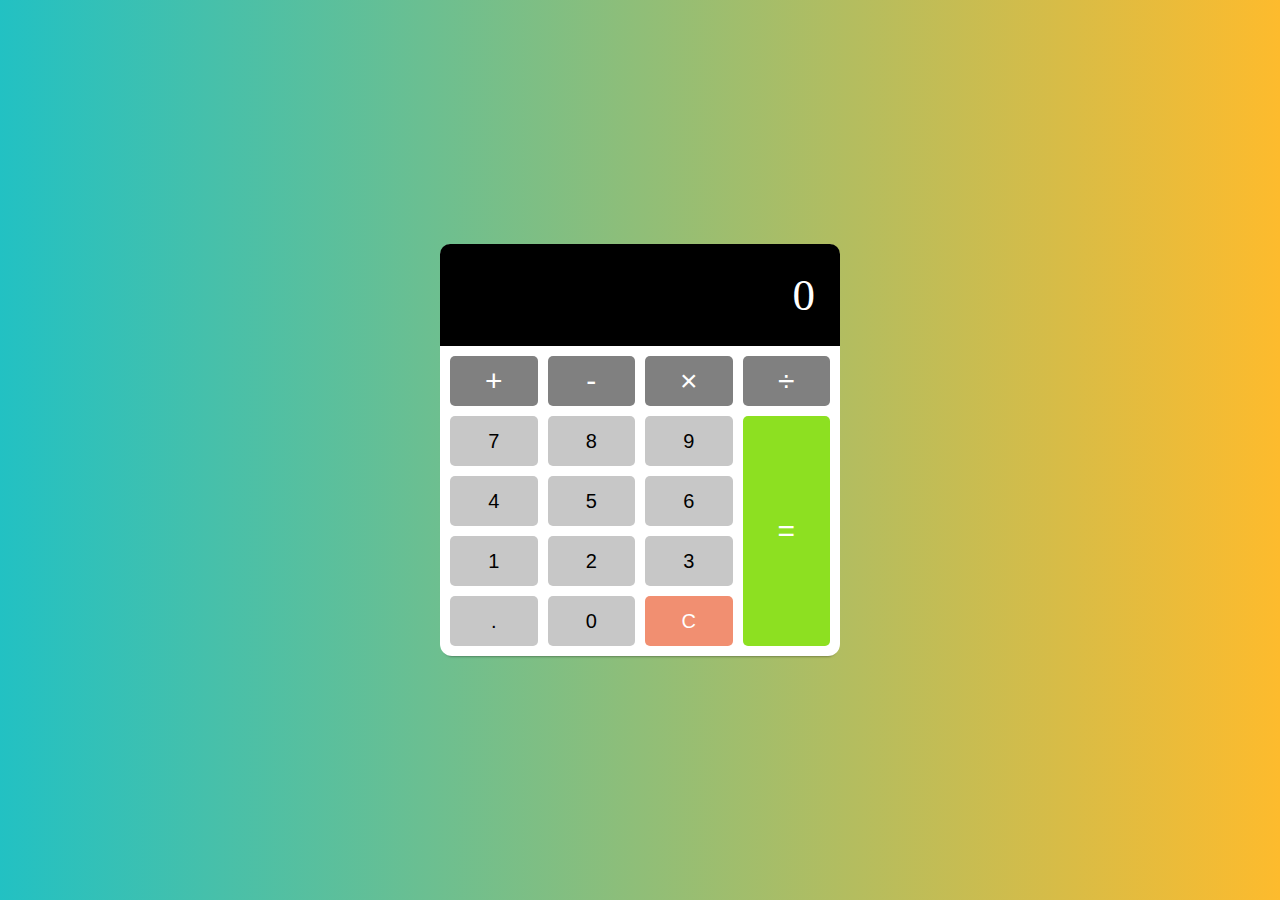
<file: calculator_app/index.html>
<!DOCTYPE html>
<html lang="en">
<head>
    <meta charset="UTF-8">
    <meta name="viewport" content="width=device-width, initial-scale=1.0">
    <title>Calculator</title>
    <link rel="icon" type="image/png" href="favicon.png">
    <link rel="stylesheet" href="style.css">
</head>
<body>
    <!-- Calculator -->
    <div class="calculator">
        <!-- Display -->
        <div class="calculator-display">
            <h1>0</h1>
        </div>
        <!-- Buttons -->
        <div class="calculator-buttons">
            <button class="operator" value="+">+</button>
            <button class="operator" value="-">-</button>
            <button class="operator" value="*">×</button>
            <button class="operator" value="/">÷</button>
            <button value="7">7</button>
            <button value="8">8</button>
            <button value="9">9</button>
            <button value="4">4</button>
            <button value="5">5</button>
            <button value="6">6</button>
            <button value="1">1</button>
            <button value="2">2</button>
            <button value="3">3</button>
            <button class="decimal" value=".">.</button>
            <button value="0">0</button>
            <button class="clear" id="clear-btn">C</button>
            <button class="equal-sign operator" value="=">=</button>
        </div>
    </div>
    <!-- Script -->
    <script src="script.js"></script>
</body>
</html>
</file>
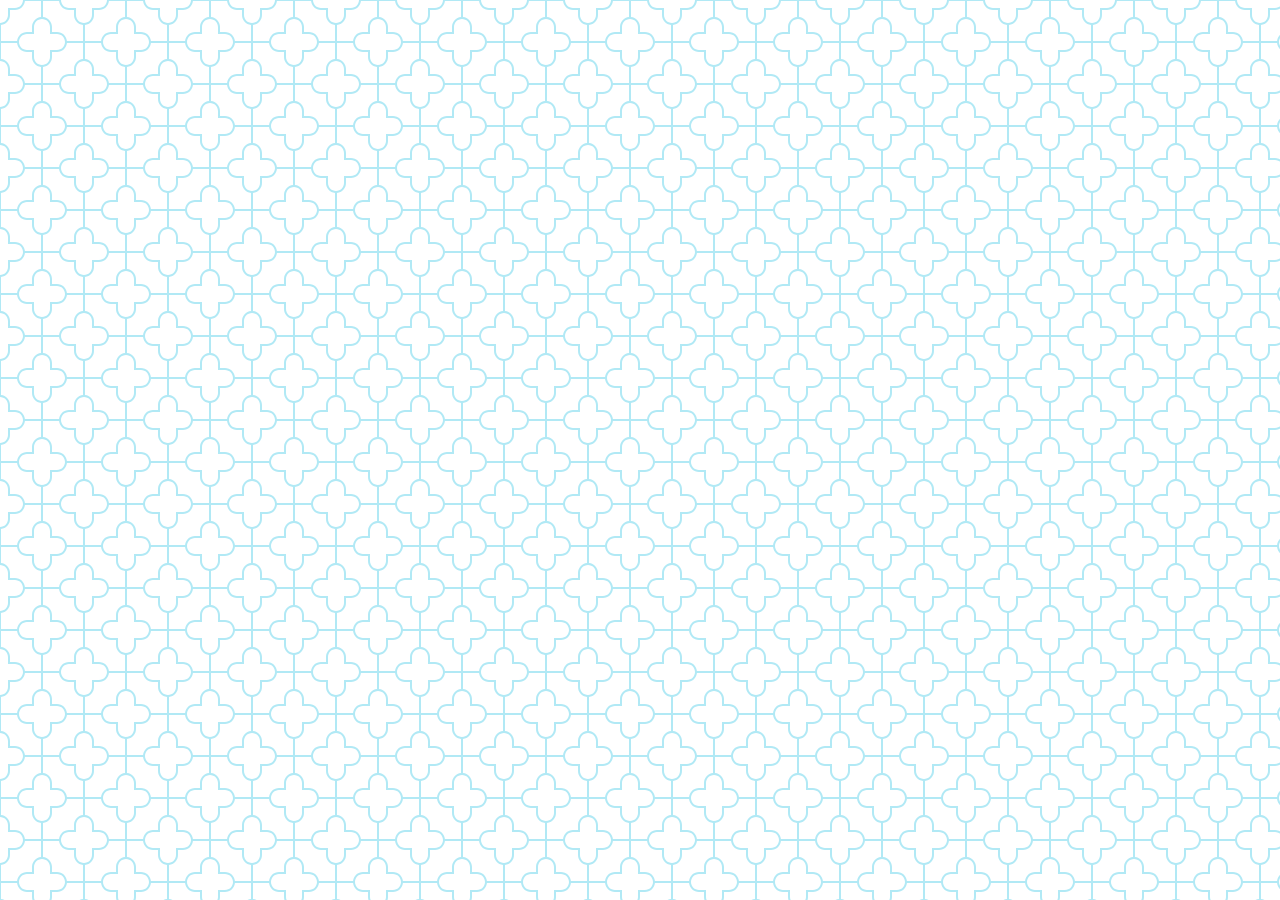
<file: light_dark_mode/index.html>
<!DOCTYPE html>
<html lang="en">
<head>
    <meta charset="UTF-8">
    <meta name="viewport" content="width=device-width, initial-scale=1.0">
    <title>Light Dark Mode</title>
    <link rel="icon" type="image/png" href="favicon.png">
    <link rel="stylesheet" href="https://cdnjs.cloudflare.com/ajax/libs/font-awesome/5.10.2/css/all.min.css"/>
    <link rel="stylesheet" href="style.css">
</head>
<body>
    <!-- Script -->
    <script src="script.js"></script>
</body>
</html>
</file>
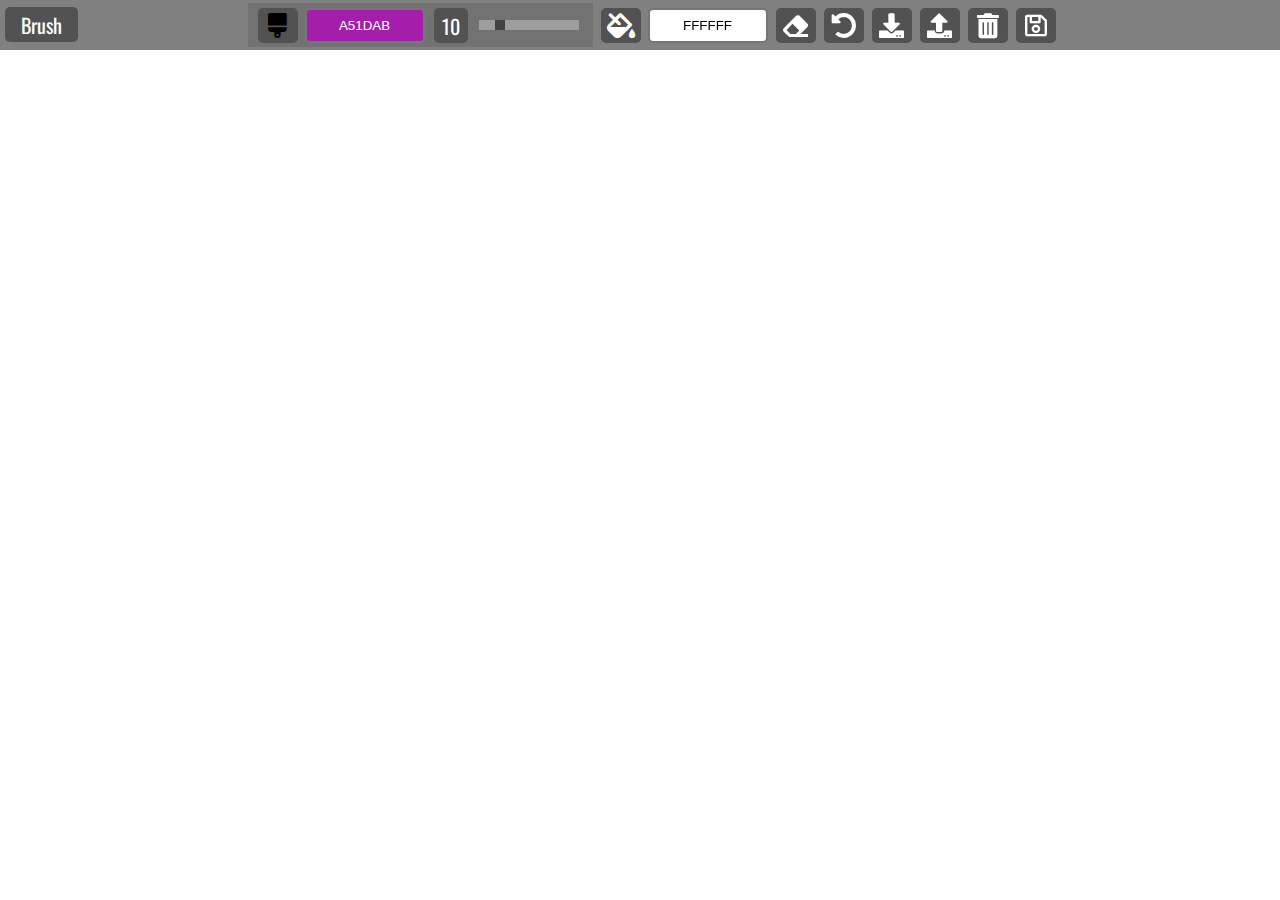
<file: paint-clone/index.html>
<!DOCTYPE html>
<html lang="en">
<head>
    <meta charset="UTF-8">
    <meta name="viewport" content="width=device-width, initial-scale=1.0">
    <title>Paint Clone</title>
    <link rel="icon" type="image/png" href="favicon.png">
    <link rel="stylesheet" href="https://cdnjs.cloudflare.com/ajax/libs/font-awesome/5.10.2/css/all.min.css"/>
    <link rel="stylesheet" href="style.css">
</head>
<body>
    <!-- Tool Bar -->
    <div class="top-bar">
        <!-- Active Tool -->
        <div class="active-tool">
            <span id="active-tool" title="Active Tool">Brush</span>
        </div>
        <!-- Brush -->
        <div class="brush tool">
            <i class="fas fa-brush" id="brush" title="Brush"></i>
            <input class="jscolor" value="a51dab" id="brush-color">
            <span class="size" id="brush-size" title="Brush Size">10</span>
            <input type="range" min="1" max="50" value="10" class="slider" id="brush-slider">
        </div>
        <!-- Bucket -->
        <div class="bucket tool">
            <i class="fas fa-fill-drip" title="Background Color"></i>
            <input type="text" class="jscolor" value="ffffff" id="bucket-color">
        </div>
        <!-- Eraser -->
        <div class="tool">
            <i class="fas fa-eraser" id="eraser" title="Eraser"></i>
        </div>
        <!-- Clear Canvas -->
        <div class="tool">
            <i class="fas fa-undo-alt" id="clear-canvas" title="Clear"></i>
        </div>
        <!-- Save Local Storage -->
        <div class="tool">
            <i class="fas fa-download" id="save-storage" title="Save Local Storage"></i>
        </div>
        <!-- Load Local Storage -->
        <div class="tool">
            <i class="fas fa-upload" id="load-storage" title="Load Local Storage"></i>
        </div>
        <!-- Clear Local Storage -->
        <div class="tool">
            <i class="fas fa-trash-alt" id="clear-storage" title="Clear Local Storage"></i>
        </div>
        <!-- Download Image -->
        <div class="tool">
            <a id="download">
                <i class="far fa-save" title="Save Image File"></i>
            </a>
        </div>
    </div>

    <!-- Mobile Message -->
    <div class="mobile-message">
        <h2>Please use application on larger screen</h2>
    </div>
    <!-- Script -->
    <script src="./jscolor.js"></script>
    <script src="script.js"></script>
</body>
</html>
</file>
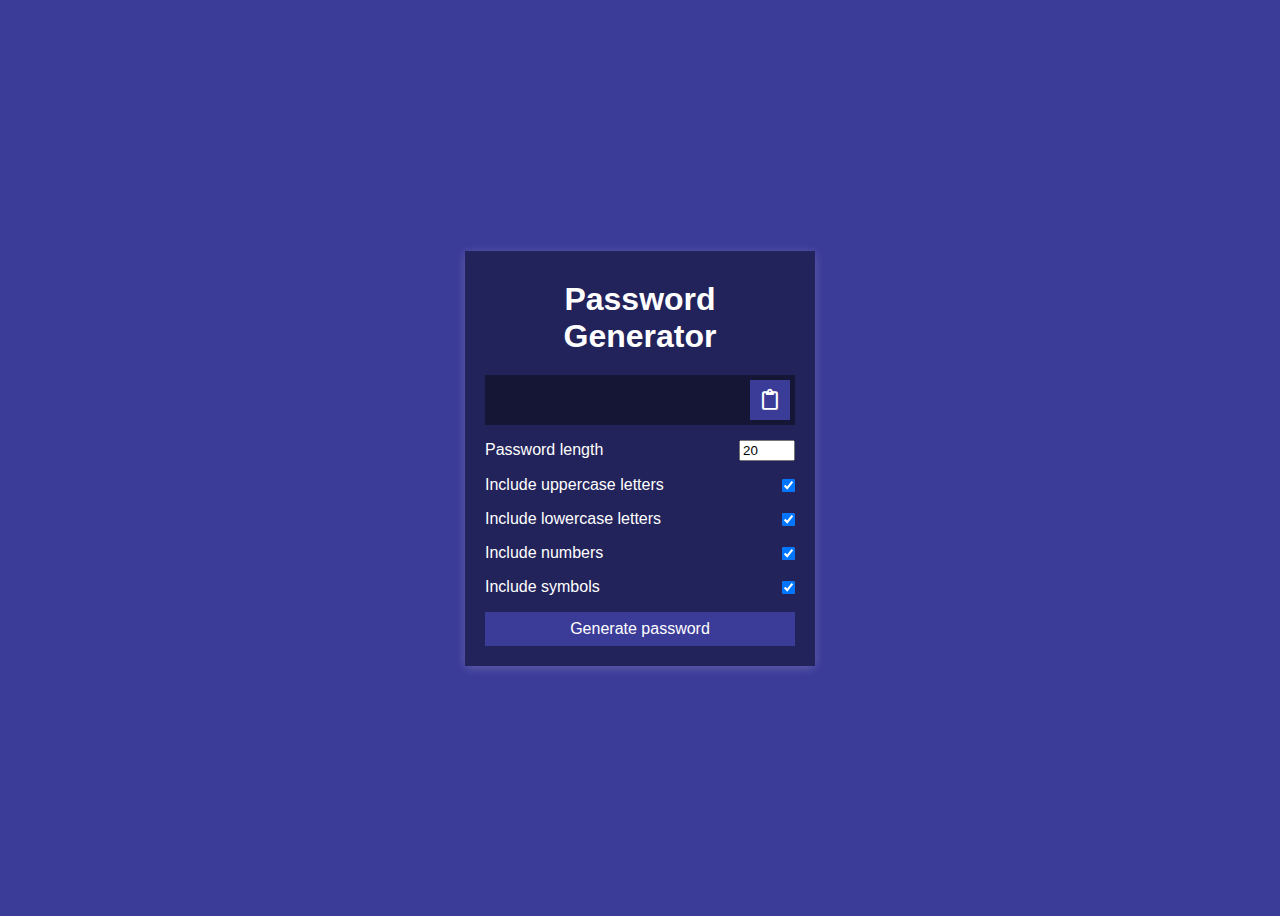
<file: password_generator/index.html>
<!DOCTYPE html>
<html lang="en">
<head>
    <meta charset="UTF-8">
    <meta name="viewport" content="width=device-width, initial-scale=1.0">
    <link href="https://use.fontawesome.com/releases/v5.6.1/css/all.css" rel="stylesheet">
    <link rel="stylesheet" href="./style.css">
    <title>Password Generator</title>
</head>
<body>
    <div class="container">
        <h1>Password Generator</h1>
        <div class="result-container">
            <span id="result"></span>
            <button class="btn" id="clipboard">
                <i class="far fa-clipboard"></i>
            </button>
        </div>
        <div class="settings">
            <div class="setting">
                <label for="length">Password length</label>
                <input type="number" id="length" min="4" max="20" value="20">
            </div>
            <div class="setting">
                <label for="uppercase">Include uppercase letters</label>
                <input type="checkbox" id="uppercase" checked>
            </div>
            <div class="setting">
                <label for="lowercase">Include lowercase letters</label>
                <input type="checkbox" id="lowercase" checked>
            </div>
            <div class="setting">
                <label for="numbers">Include numbers</label>
                <input type="checkbox" id="numbers" checked>
            </div>
            <div class="setting">
                <label for="symbols">Include symbols</label>
                <input type="checkbox" id="symbols" checked>
            </div>
            <button class="btn btn-large" id="generate">
                Generate password
            </button>
        </div>
    </div>
    <script src="./main.js"></script>
</body>
</html>
</file>
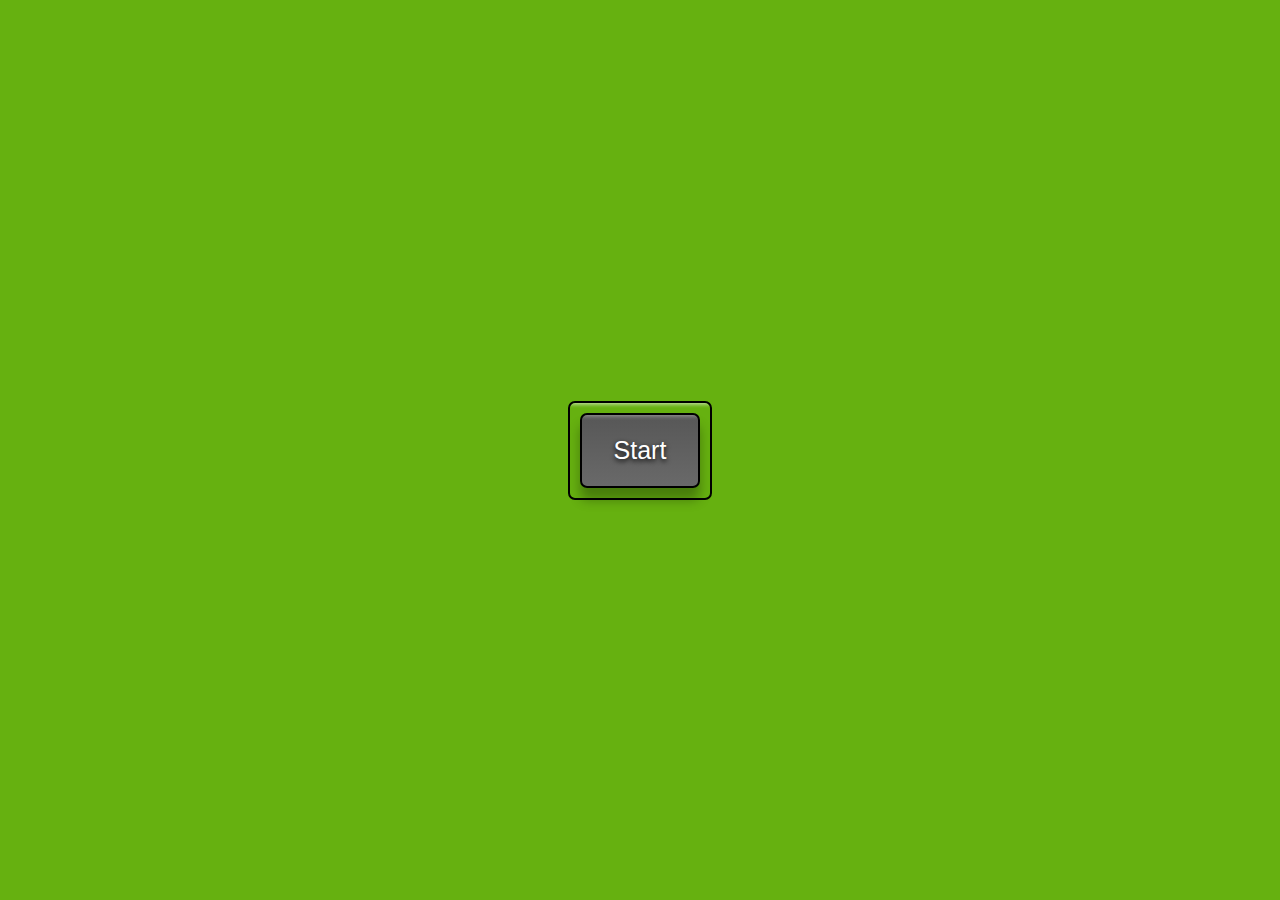
<file: picture_in_picture/index.html>
<!DOCTYPE html>
<html lang="en">
<head>
    <meta charset="UTF-8">
    <meta name="viewport" content="width=device-width, initial-scale=1.0">
    <title>Template</title>
    <link rel="icon" type="image/png" href="favicon.png">
    <link rel="stylesheet" href="https://cdnjs.cloudflare.com/ajax/libs/font-awesome/5.10.2/css/all.min.css"/>
    <link rel="stylesheet" href="style.css">
</head>
<body>
    <!-- Video -->
    <video id="video"controls height="360" width="640" hidden></video>
    <!-- Button -->
    <div class="button-container">
        <button id="button">Start</button>
    </div>
    <!-- Script -->
    <script src="script.js"></script>
</body>
</html>
</file>
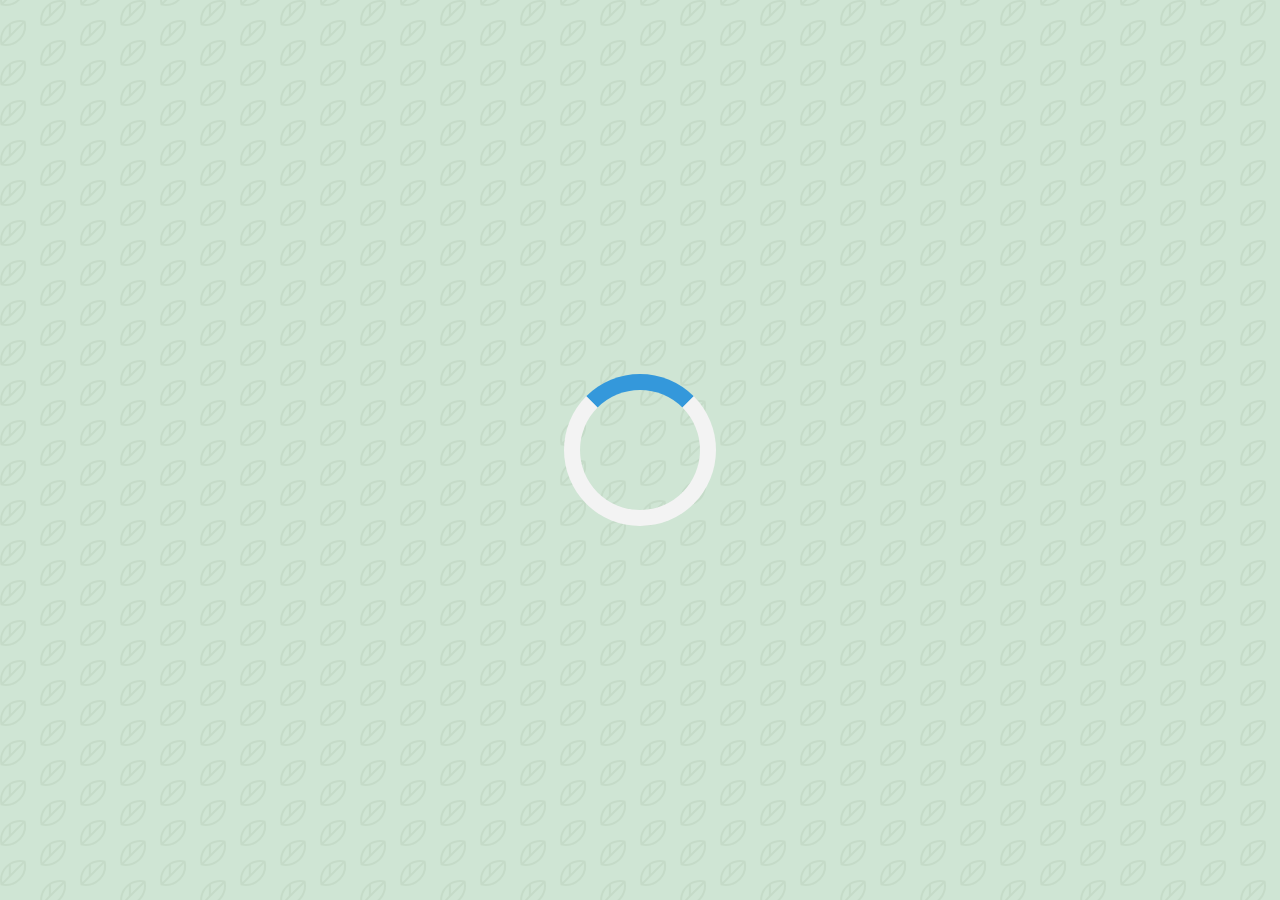
<file: random_quote_generator_withAPI/index.html>
<!DOCTYPE html>
<html lang="en">
<head>
    <meta charset="UTF-8">
    <meta name="viewport" content="width=device-width, initial-scale=1.0">
    <title>Quote Generator</title>
    <link rel="icon" type="image/png" href="favicon.png">
    <link rel="stylesheet" href="https://cdnjs.cloudflare.com/ajax/libs/font-awesome/5.10.2/css/all.min.css"/>
    <link rel="stylesheet" href="style.css">
</head>
<body>
    <div class="quote-container" id="quote-container">
        <!-- Quote -->
        <div class="quote-text">
            <i class="fas fa-quote-left"></i>
            <span id="quote"></span>
        </div>
        <!-- Author -->
        <div class="quote-author">
            <span id="author"></span>
        </div>
        <!-- Buttons -->
        <div class="button-container">
            <button class="twitter-button" id="twitter" title="Tweet this!">
                <i class="fab fa-twitter"></i>
            </button>
            <button id="new-quote">New Quote</button>
        </div>
    </div>
    <!-- Loader -->
    <div class="loader" id="loader"></div>
    <!-- Script -->
    <script src="script.js"></script>
</body>
</html>
</file>
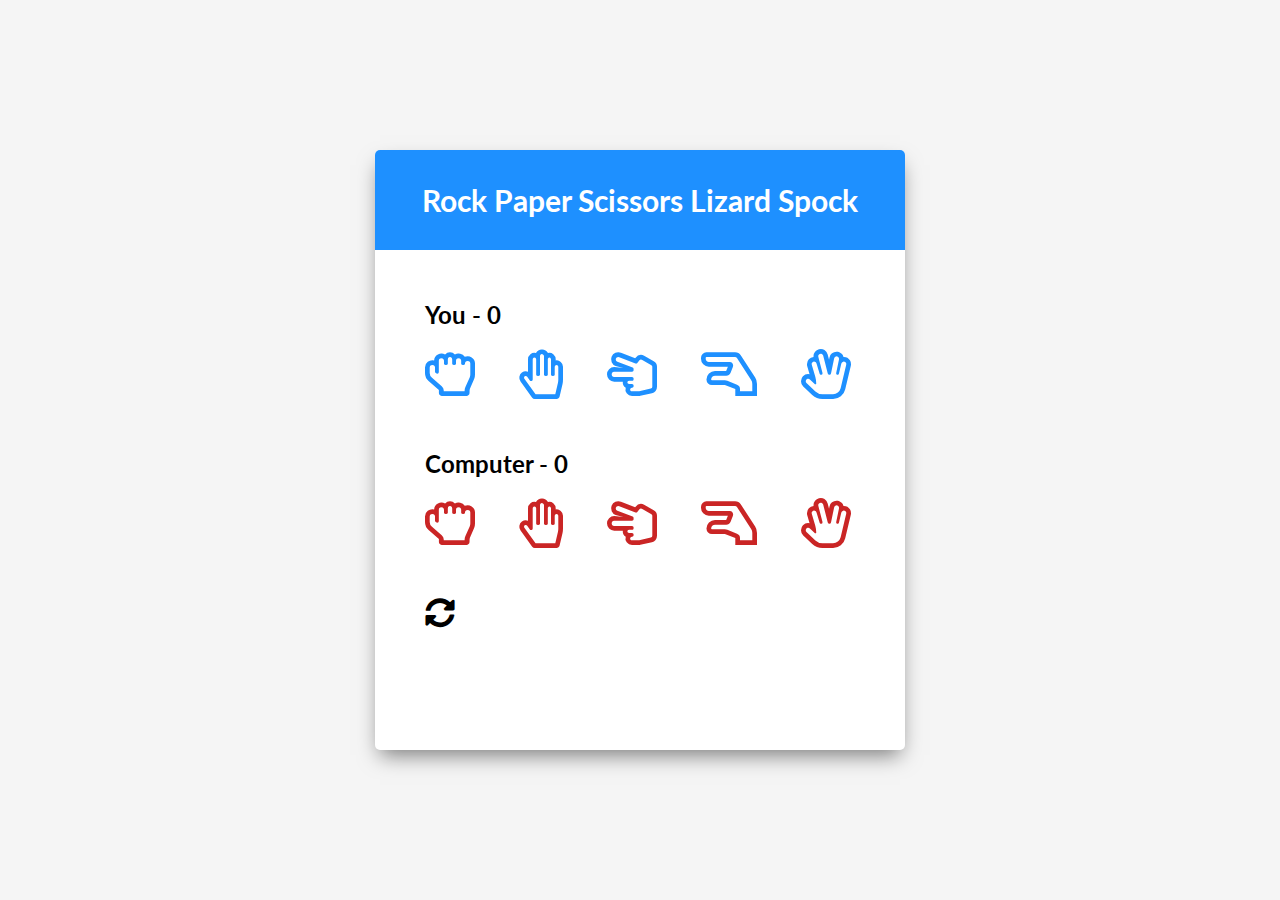
<file: spock_rock_game/index.html>
<!DOCTYPE html>
<html lang="en">
<head>
    <meta charset="UTF-8">
    <meta name="viewport" content="width=device-width, initial-scale=1.0">
    <title>Spock Rock Game</title>
    <link rel="icon" type="image/png" href="favicon.png">
    <link rel="stylesheet" href="https://cdnjs.cloudflare.com/ajax/libs/font-awesome/5.10.2/css/all.min.css"/>
    <link rel="stylesheet" href="style.css">
</head>
<body>
    <div class="game-container">
        <!-- Header -->
        <div class="header">
            <h1>Rock Paper Scissors Lizard Spock</h1>
        </div>
        <!-- player Container -->
        <div class="player-container" id="player">
            <h2>You - <span id="playerScore"></span><span class="choice" id="playerChoice"></span></h2>
            <i class="far fa-hand-rock" title="Rock" id="playerRock" onclick="select('rock')"></i>
            <i class="far fa-hand-paper" title="Paper" id="playerPaper" onclick="select('paper')"></i>
            <i class="far fa-hand-scissors" title="Scissors" id="playerScissors" onclick="select('scissors')"></i>
            <i class="far fa-hand-lizard" title="Lizard" id="playerLizard" onclick="select('lizard')"></i>
            <i class="far fa-hand-spock" title="Spock" id="playerSpock" onclick="select('spock')"></i>
        </div>
        <!-- Computer Container -->
        <div class="player-container" id="computer">
            <h2>Computer - <span id="computerScore"></span><span class="choice" id="computerChoice"> --- Choice</span></h2>
            <i class="far fa-hand-rock" title="Rock" id="computerRock"></i>
            <i class="far fa-hand-paper" title="Paper" id="computerPaper"></i>
            <i class="far fa-hand-scissors" title="Scissors" id="computerScissors"></i>
            <i class="far fa-hand-lizard" title="Lizard" id="computerLizard"></i>
            <i class="far fa-hand-spock" title="Spock" id="computerSpock"></i>
        </div>
        <!-- Reset Icon -->
        <i class="fas fa-sync-alt reset-icon" title="Reset" onclick="resetAll()"></i>
        <!-- Resuslt Text -->
        <div class="result-container">
            <h3 class="result-text" id="resultText"></h3>
        </div>
    </div>
    <!-- Script -->
    <script src="script.js"></script>
</body>
</html>
</file>
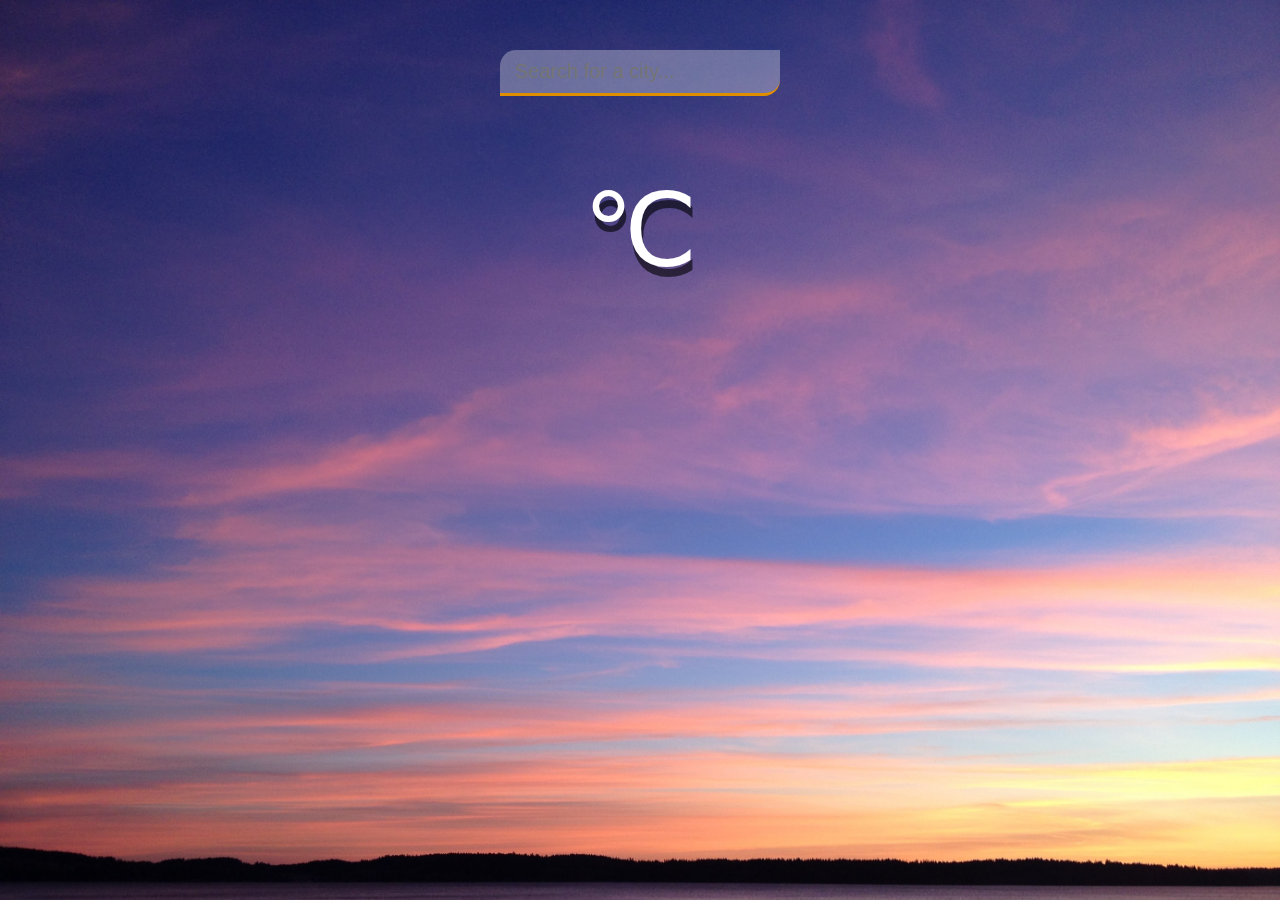
<file: weather_app/inex.html>
<!DOCTYPE html>
<html lang="en">
<head>
    <meta charset="UTF-8">
    <meta name="viewport" content="width=device-width, initial-scale=1.0">
    <link rel="stylesheet" href="./main.css">
    <title>Weather app</title>
</head>
<body>
    <div class="app-wrap">
        <header>
            <input type="text" autocomplete="off" class="search-box" placeholder="Search for a city...">
        </header>
        <main>
            <section class="location">
                <div class="city"></div>
                <div class="date"></div>
            </section>
            <div class="current">
                <div class="temp"><span>℃</span></div>
                <div class="weather"></div>
                <div class="hi-low"></div>
            </div>
        </main>
    </div>
    <script src="./main.js"></script>
</body>
</html>
</file>
<file: calculator_app/style.css>
html {
  box-sizing: border-box;
}

body {
  margin: 0;
  min-height: 100vh;
  display: flex;
  justify-content: center;
  align-items: center;
  background: linear-gradient(to right, #22c1c3, #fdbb2d);
}

.calculator {
  background: white;
  width: 400px;
  border-radius: 12px;
  box-shadow: 0 5px 3px -5px rgba(0, 0, 0, 0.6);
}

.calculator-display {
  background: black;
  color: white;
  margin: 0;
  display: flex;
  align-items: center;
  justify-content: flex-end;
  border-radius: 10px 10px 0 0;
}

.calculator-display h1 {
  margin: 0;
  padding: 25px;
  font-size: 45px;
  font-family: 'Lucida Console, sans-serif';
  font-weight: 100;
  overflow-x: auto;
}

/* Custom scroll bar */
::-webkit-scrollbar {
  width: 10px;
}

::-webkit-scrollbar-track {
  background: #f1f1f1;
}

::-webkit-scrollbar-thumb {
  background: #888;
}

::-webkit-scrollbar-thumb:hover {
  background: #555;
}

/* Buttons */
.calculator-buttons {
  display: grid;
  grid-template-columns: repeat(4, 1fr);
  grid-gap: 10px;
  padding: 10px;
}

button {
  min-height: 50px;
  font-size: 20px;
  font-weight: 100;
  border: none;
  border-radius: 5px;
  cursor: pointer;
  background: rgb(199, 199, 199);
}

button:hover {
  filter: brightness(110%);
}

button:active {
  transform: translateY(3px);
}

button:focus {
  outline: none;
}

.operator {
  background: gray;
  color: white;
  font-size: 30px;
}

.clear {
  background: rgba(231, 69, 19, 0.6);
  color: white;
}

.clear:hover {
  filter: brightness(90%);
}

.equal-sign {
  grid-column: -2;
  grid-row: 2 / span 4;
  background: rgb(141, 224, 33);
}

/* Media Query: Large Smartphone (Vartical) */
@media screen and (max-width: 600px) {
  .calculator {
    width: 95%;
  }
}
</file>
<file: light_dark_mode/style.css>
:root {
  --primary-color: rgb(255, 92, 92);
  --primary-variant: #ff2d2d;
  --secondary-color: #1b9999;
  --on-primary: rgb(250, 250, 250);
  --on-background: rgb(66, 66, 66);
  --on-background-alt: rgba(66, 66, 66, 0.7);
  --background: rgb(255, 255, 255);
  --box-shadow: 0 5px 20px 1px rgba(0, 0, 0, 0.5);
}

[data-theme="dark"] {
  --primary-color: rgb(150, 65, 255);
  --primary-variant: #6c63ff;
  --secondary-color: #03dac5;
  --on-primary: #000;
  --on-background: rgba(255, 255, 255, 0.9);
  --on-background-alt: rgba(255, 255, 255, 0.7);
  --background: #121212;
}

html {
  box-sizing: border-box;
}

body {
  margin: 0;
  color: var(--on-background);
  background-color: var(--background);
  background-image: url("data:image/svg+xml,%3Csvg width='84' height='84' viewBox='0 0 84 84' xmlns='http://www.w3.org/2000/svg'%3E%3Cg fill='none' fill-rule='evenodd'%3E%3Cg fill='%233dc7e5' fill-opacity='0.4'%3E%3Cpath d='M84 23c-4.417 0-8-3.584-8-7.998V8h-7.002C64.58 8 61 4.42 61 0H23c0 4.417-3.584 8-7.998 8H8v7.002C8 19.42 4.42 23 0 23v38c4.417 0 8 3.584 8 7.998V76h7.002C19.42 76 23 79.58 23 84h38c0-4.417 3.584-8 7.998-8H76v-7.002C76 64.58 79.58 61 84 61V23zM59.05 83H43V66.95c5.054-.5 9-4.764 9-9.948V52h5.002c5.18 0 9.446-3.947 9.95-9H83v16.05c-5.054.5-9 4.764-9 9.948V74h-5.002c-5.18 0-9.446 3.947-9.95 9zm-34.1 0H41V66.95c-5.053-.502-9-4.768-9-9.948V52h-5.002c-5.184 0-9.447-3.946-9.95-9H1v16.05c5.053.502 9 4.768 9 9.948V74h5.002c5.184 0 9.447 3.946 9.95 9zm0-82H41v16.05c-5.054.5-9 4.764-9 9.948V32h-5.002c-5.18 0-9.446 3.947-9.95 9H1V24.95c5.054-.5 9-4.764 9-9.948V10h5.002c5.18 0 9.446-3.947 9.95-9zm34.1 0H43v16.05c5.053.502 9 4.768 9 9.948V32h5.002c5.184 0 9.447 3.946 9.95 9H83V24.95c-5.053-.502-9-4.768-9-9.948V10h-5.002c-5.184 0-9.447-3.946-9.95-9zM50 50v7.002C50 61.42 46.42 65 42 65c-4.417 0-8-3.584-8-7.998V50h-7.002C22.58 50 19 46.42 19 42c0-4.417 3.584-8 7.998-8H34v-7.002C34 22.58 37.58 19 42 19c4.417 0 8 3.584 8 7.998V34h7.002C61.42 34 65 37.58 65 42c0 4.417-3.584 8-7.998 8H50z'/%3E%3C/g%3E%3C/g%3E%3C/svg%3E");
}

section {
  min-height: 100vh;
  display: flex;
  justify-content: center;
  align-items: center;
  flex-direction: column;
}

h1 {
  font-size: 100px;
  margin-bottom: 0;
}

h2 {
  font-size: 32px;
  font-weight: normal;
}

/* Navigation */
nav {
  z-index: 10;
  position: fixed;
  font-size: 24px;
  letter-spacing: 3px;
  padding: 25px;
  width: 100vw;
  background: rgb(255 255 255 / 50%);
}

a {
  margin-right: 25px;
  color: var(--primary-color);
  text-decoration: none;
  border-bottom: 3px solid transparent;
  font-weight: bold;
}

a:hover,
a:focus {
  color: var(--on-background);
  border-bottom: 3px solid;
}

/* Home Section */
.title-group {
  text-align: center;
}

/* About Section */
.about-container {
  display: flex;
}

.image-container {
  border: 1px solid var(--secondary-color);
  border-radius: 10px;
  padding: 10px 20px;
  margin-right: 25px;
  width: auto;
  background: var(--background);
  box-shadow: var(--box-shadow);
}

img {
  height: 300px;
  width: 300px;
}

/* Projects Section */
.buttons {
  margin-top: 15px;
  margin-bottom: 50px;
}

button {
  min-width: 100px;
  height: 40px;
  cursor: pointer;
  border-radius: 10px;
  margin-right: 10px;
  border: 2px solid var(--primary-color);
  font-size: 15px;
  outline: none;
}

button:disabled {
  opacity: 0.4;
  cursor: default;
}

button:hover:not(.outline) {
  filter: brightness(110%);
}

.primary {
  background: var(--primary-color);
  color: var(--on-primary);
}

.secondary {
  border: 2px solid var(--secondary-color);
}

.secondary,
.secondary:hover,
.outline.secondary:hover {
  background: var(--secondary-color);
  color: var(--on-primary);
}

.outline {
  background: var(--background);
  color: var(--on-background);
}

.outline:hover {
  background: var(--primary-color);
  color: var(--on-primary);
}

.text-box {
  width: 40%;
  text-align: justify;
  background: rgb(0 0 0 / 50%);
  color: var(--on-primary);
  border-radius: 10px;
  padding: 30px;
}

p {
  margin: 0;
  line-height: 25px;
}

/* Contact Section */
.fab {
  font-size: 100px;
  margin-right: 50px;
  cursor: pointer;
  color: var(--primary-color);
}

.fab:hover {
  color: var(--on-background);
}

/* Dark Mode Toggle */
.theme-switch-wrapper {
  display: flex;
  align-items: center;
  z-index: 100;
  position: fixed;
  right: 25px;
  top: 30px;
}

.theme-switch-wrapper span {
  margin-right: 10px;
  font-size: 1rem;
}

.toggle-text {
  position: relative;
  top: -4px;
  right: 5px;
  color: var(--on-background);
}

.theme-switch {
  display: inline-block;
  height: 34px;
  position: relative;
  width: 60px;
}

.theme-switch input {
  display: none;
}

.slider {
  background: #ccc;
  bottom: 0;
  cursor: pointer;
  left: 0;
  position: absolute;
  right: 0;
  top: 0;
  transition: 0.4s;
}

.slider::before {
  background: #fff;
  bottom: 4px;
  content: "";
  height: 26px;
  left: 4px;
  position: absolute;
  transition: 0.4s;
  width: 26px;
}

input:checked + .slider {
  background: var(--primary-color);
}

input:checked + .slider::before {
  transform: translateX(26px);
}

.slider.round {
  border-radius: 34px;
}

.slider.round::before {
  border-radius: 50%;
}

.fas {
  font-size: 30px;
  margin-right: 5px;
}
</file>
<file: paint-clone/style.css>
@import url("https://fonts.googleapis.com/css?family=Oswald&display=swap");

* {
  box-sizing: border-box;
}

body {
  margin: 0;
  background-color: rgb(177, 177, 177);
  font-family: Oswald, sans-serif;
  overflow: hidden;
}

.top-bar {
  padding-left: 15px;
  height: 50px;
  width: 100%;
  position: fixed;
  background-color: grey;
  display: flex;
  justify-content: center;
}

/* Font Awesome Icons */
.fas,
.far {
  font-size: 25px;
  position: relative;
  top: 5px;
  background-color: rgb(82, 82, 82);
  color: white;
  padding: 5px;
  border-radius: 5px;
  width: 40px;
  text-align: center;
  cursor: pointer;
}

.fas:hover,
.far:hover {
  filter: brightness(90%);
}

.fa-fill-drip {
  cursor: default;
}

.fa-undo-alt:hover,
.fa-trash-alt:hover {
  color: rgb(223, 37, 37);
}

/* Tools */
.active-tool {
  position: absolute;
  top: 9px;
  left: 5px;
}

.active-tool > span {
  background-color: rgb(82, 82, 82);
  border-radius: 5px;
  padding: 2.5px 16px;
  color: white;
  font-size: 20px;
  user-select: none;
}

.tool {
  position: relative;
  top: 3px;
}

.tool:not(:first-child) {
  margin-left: 8px;
}

.brush {
  background-color: rgb(114, 114, 114);
  height: 44px;
  width: 345px;
}

.brush > * {
  margin-left: 10px;
}

.size {
  min-width: 40px;
  height: 35px;
  position: relative;
  top: 4px;
  left: -5px;
  background-color: rgb(82, 82, 82);
  border-radius: 5px;
  padding: 2.5px 8px;
  color: white;
  font-size: 20px;
  user-select: none;
}

/* Custom Slider */
.slider {
  -webkit-appearance: none;
  position: relative;
  left: -8px;
  width: 100px;
  height: 10px;
  background: rgb(177, 177, 177);
  outline: none;
  opacity: 0.7;
  cursor: pointer;
  -webkit-transition: 0.2s;
  transition: opacity 0.2s;
}

.slider:hover {
  opacity: 1;
}

.slider::-webkit-slider-thumb {
  -webkit-appearance: none;
  appearance: none;
  width: 10px;
  height: 10px;
  background: rgb(47, 47, 47);
}

.slider::-moz-range-thumb {
  width: 10px;
  height: 10px;
  background: rgb(47, 47, 47);
}

/* JS Color */
.jscolor {
  border-style: solid;
  border-radius: 5px;
  height: 35px;
  width: 120px;
  margin-left: 3px;
  text-align: center;
  cursor: pointer;
  outline: none;
}

/* Canvas */
canvas#canvas {
  position: absolute;
  top: 50px;
  cursor: crosshair;
  z-index: 10;
}

/* Mobile Message */
.mobile-message {
  display: none;
}

/* Media Query: Mobile Devices */
@media screen and (max-width: 800px) {
  .mobile-message {
    position: absolute;
    height: 100vh;
    width: 100%;
    background-color: rgb(0, 0, 0);
    color: white;
    display: flex;
    justify-content: center;
    align-items: center;
    text-align: center;
    z-index: 100;
  }
}
</file>
<file: password_generator/style.css>
* {
    box-sizing: border-box;
}

body {
    background-color: #3b3b98;
    color: #fff;
    display: flex;
    font-family: Arial, Helvetica, sans-serif;
    flex-direction: column;
    align-items: center;
    justify-content: center;
    padding: 10px;
    min-height: 100vh;
}

p {
    margin: 5px 0;
}

h1 {
    margin: 10px 0 20px;
    text-align: center;
    font-size: 2rem;
}

input[type="checkbox"] {
    margin-right: 0;
}

.container {
    background-color: #23235b;
    box-shadow: 0px 2px 10px rgba(255, 255, 255, 0.2);
    padding: 20px;
    width: 350px;
    max-width: 100%;
}

.result-container {
    background-color: rgba(0, 0, 0, 0.4);
    display: flex;
    justify-content: flex-start;
    align-items: center;
    position: relative;
    font-size: 1rem;
    letter-spacing: 1px;
    padding: 12px 10px;
    height: 50px;
    width: 100%;
}

.result-container #result {
    word-wrap: break-word;
    max-width: calc(100% - 40px);
}

.result-container .btn {
    font-size: 1.3rem;
    position: absolute;
    top: 5px;
    right: 5px;
    height: 40px;
    width: 40px;
}

.btn {
    border: none;
    color: #fff;
    cursor: pointer;
    font-size: 1rem;
    padding: 8px 12px;
    background-color: #3b3b98;
}

.btn-large {
    display: block;
    width: 100%;
}

.setting {
    display: flex;
    justify-content: space-between;
    align-items: center;
    margin: 15px 0;
}

@media screen and (max-width: 400px) {
    .result-container {
        font-size: 0.9rem;
    }
}
</file>
<file: picture_in_picture/style.css>
html {
  box-sizing: border-box;
}

body {
  margin: 0;
  min-height: 100vh;
  display: flex;
  justify-content: center;
  align-items: center;
  background: rgb(102, 177, 16);
}

.button-container {
  border: 2px solid black;
  padding: 10px;
  border-radius: 7px;
  box-shadow: inset 0 20px 4px -19px rgba(255, 255, 255, 0.7);
}

button {
  cursor: pointer;
  outline: none;
  width: 120px;
  height: 75px;
  font-family: sans-serif;
  font-size: 25px;
  color: white;
  text-shadow: 0 2px 5px black;
  background: linear-gradient(to top, #696969, #575757);
  border: 2px solid black;
  border-radius: 7px;
  box-shadow: inset 0 20px 4px -19px rgba(255, 255, 255, 0.4), 0 12px 12px 0 rgba(0, 0, 0, 0.3);
}

button:hover {
  background: linear-gradient(to bottom, #696969, #575757);
}

button:active {
  transform: translateY(3px);
  box-shadow: 0 6px 6px 0 rgba(0, 0, 0, 0.3);
}
</file>
<file: random_quote_generator_withAPI/style.css>
@import url('https://fonts.googleapis.com/css2?family=Montserrat&display=swap');

html {
  box-sizing: border-box;
}

body {
  margin: 0;
  min-height: 100vh;
  background-color: #cfe5d4;
  background-image: url("data:image/svg+xml,%3Csvg xmlns='http://www.w3.org/2000/svg' viewBox='0 0 80 40' width='80' height='40'%3E%3Cpath fill='%2395ac92' fill-opacity='0.18' d='M0 40a19.96 19.96 0 0 1 5.9-14.11 20.17 20.17 0 0 1 19.44-5.2A20 20 0 0 1 20.2 40H0zM65.32.75A20.02 20.02 0 0 1 40.8 25.26 20.02 20.02 0 0 1 65.32.76zM.07 0h20.1l-.08.07A20.02 20.02 0 0 1 .75 5.25 20.08 20.08 0 0 1 .07 0zm1.94 40h2.53l4.26-4.24v-9.78A17.96 17.96 0 0 0 2 40zm5.38 0h9.8a17.98 17.98 0 0 0 6.67-16.42L7.4 40zm3.43-15.42v9.17l11.62-11.59c-3.97-.5-8.08.3-11.62 2.42zm32.86-.78A18 18 0 0 0 63.85 3.63L43.68 23.8zm7.2-19.17v9.15L62.43 2.22c-3.96-.5-8.05.3-11.57 2.4zm-3.49 2.72c-4.1 4.1-5.81 9.69-5.13 15.03l6.61-6.6V6.02c-.51.41-1 .85-1.48 1.33zM17.18 0H7.42L3.64 3.78A18 18 0 0 0 17.18 0zM2.08 0c-.01.8.04 1.58.14 2.37L4.59 0H2.07z'%3E%3C/path%3E%3C/svg%3E");
  color: #000;
  font-family: 'Montserrat', sans-serif;
  font-weight: 700;
  text-align: center;
  display: flex;
  align-items: center;
  justify-content: center;
}

.quote-container {
  width: auto;
  max-width: 900px;
  padding: 20px 30px;
  border-radius: 10px;
  background-color: rgba(255, 255, 255, .4);
  box-shadow: 0 10px 10px 10px rgba(0, 0, 0, .2);
}

.quote-text {
  font-size: 2.75rem;

}

.long-quote {
  font-size: 2rem;
}

.fa-quote-left {
  font-size: 4rem;
}

.quote-author {
  margin-top: 15px;
  font-size: 2rem;
  font-weight: 400;
  font-style: italic;
}

.button-container {
  margin-top: 15px;
  display: flex;
  justify-content: space-between;
}

button {
  cursor: pointer;
  font-size: 1.2rem;
  height: 2.5rem;
  border: none;
  border-radius: 10px;
  color: #fff;
  background: #333;
  outline: none;
  box-shadow: 0 0.3rem rgba(121, 121, 121, .65);
}

button:hover {
  filter: brightness(120%);
}

button:active {
  transform: translate(0, 0.3rem);
  box-shadow: 0 0.1rem rgba(255, 255, 255, 0.65);
}

.twitter-button:hover {
  color: #38a1f3;
}

.fa-twitter {
  font-size: 1.5rem;
}

/* Loader */

.loader {
  border: 16px solid #f3f3f3; /* Light grey */
  border-top: 16px solid #3498db; /* Blue */
  border-radius: 50%;
  width: 120px;
  height: 120px;
  animation: spin 2s linear infinite;
}

@keyframes spin {
  0% { transform: rotate(0deg); }
  100% { transform: rotate(360deg); }
}

/* Media Query Tablet or Smaller */
@media screen and (max-width: 1000px) {
  .quote-container {
    margin: auto 10px;
  }

  .quote-text {
    font-size: 2.5rem;
  }
}
</file>
<file: spock_rock_game/style.css>
@import url("https://fonts.googleapis.com/css?family=Lato&display=swap");

html {
  box-sizing: border-box;
}

body {
  margin: 0;
  min-height: 100vh;
  background: whitesmoke;
  font-family: Lato, sans-serif;
  display: flex;
  justify-content: center;
  align-items: center;
}

.game-container {
  width: 530px;
  height: 600px;
  background: white;
  border-radius: 5px;
  box-shadow: 0 10px 20px -5px rgba(0, 0, 0, 0.5);
}

.header {
  background: dodgerblue;
  border-top-left-radius: 5px;
  border-top-right-radius: 5px;
  height: 100px;
  display: flex;
  justify-content: center;
  align-items: center;
}

h1 {
  color: white;
  font-size: 30px;
}

.player-container {
  margin: 50px;
}

h2 {
  margin-bottom: 20px;
}

.far {
  font-size: 50px;
  margin-right: 40px;

}

#player .far, 
#player .choice {
  color: dodgerblue;
  cursor: pointer;
}

#computer .far,
#computer .choice {
  color: rgb(202, 37, 37);
}

#player .far:last-of-type,
#computer .far:last-of-type {
  margin-right: 0;
}

.selected {
  color: black !important;
}

.reset-icon {
  font-size: 30px;
  cursor: pointer;
  margin-left: 50px;
}

.result-container {
  display: flex;
  justify-content: center;
  align-items: center;
}

.result-text {
  font-size: 40px;
  margin: unset;
  margin-top: 20px;
}

/* Media Query: Large Smartphone (Vertical) */
@media screen and (max-width: 600px) {
  .game-container {
    width: 95%;
    height: 580px;
  }

  h1 {
    font-size: 24px;
  }

  .player-container {
    margin: 50px 0 25px 25px;
  }

  .far {
    margin-right: 20px;
  }

  .reset-icon {
    margin-top: 25px;
    margin-left: 25px;
  }
}

/* Media Query: iPhone (Vertical) */
@media screen and (max-width: 376px) {
  .game-container {
    height: 550px;
  }

  h1 {
    font-size: 22px;
  }

  .player-container {
    margin: 43px 0 25px 20px;
  }

  .far {
    font-size: 43px;
  }

  .reset-icon {
    margin-top: 15px;
  }

  .result-container {
    margin: 0 20px;
  }
}
</file>
<file: weather_app/main.css>
* {
  margin: 0;
  padding: 0;
  -webkit-box-sizing: border-box;
          box-sizing: border-box;
}

body {
  font-family: sans-serif;
  background-image: url(./sky.jpeg);
  background-size: cover;
  background-position: top center;
}

body .app-wrap {
  display: -webkit-box;
  display: -ms-flexbox;
  display: flex;
  -webkit-box-orient: vertical;
  -webkit-box-direction: normal;
      -ms-flex-direction: column;
          flex-direction: column;
  min-height: 100vh;
}

body .app-wrap header {
  display: -webkit-box;
  display: -ms-flexbox;
  display: flex;
  -webkit-box-pack: center;
      -ms-flex-pack: center;
          justify-content: center;
  -webkit-box-align: center;
      -ms-flex-align: center;
          align-items: center;
  padding: 50px 15px 15px;
}

body .app-wrap header input {
  width: 100%;
  max-width: 280px;
  padding: 10px 15px;
  border: none;
  outline: none;
  background-color: rgba(255, 255, 255, 0.3);
  border-radius: 16px 0px 16px 0px;
  border-bottom: 3px solid #DF8E00;
  color: #313131;
  font-size: 20px;
  font-weight: 300;
  -webkit-transition: .2s ease-out;
  transition: .2s ease-out;
}

body .app-wrap header input:focus {
  background-color: rgba(255, 255, 255, 0.6);
}

body .app-wrap main {
  -webkit-box-flex: 1;
      -ms-flex: 1 1 100%;
          flex: 1 1 100%;
  padding: 25px 25px 50px;
  display: -webkit-box;
  display: -ms-flexbox;
  display: flex;
  -webkit-box-orient: vertical;
  -webkit-box-direction: normal;
      -ms-flex-direction: column;
          flex-direction: column;
  -webkit-box-align: center;
      -ms-flex-align: center;
          align-items: center;
  text-align: center;
}

body .app-wrap main .location .city {
  color: #fff;
  font-size: 32px;
  font-weight: 500;
  margin-bottom: 5px;
}

body .app-wrap main .location .date {
  color: #fff;
  font-size: 16px;
}

body .app-wrap main .current .temp {
  color: #fff;
  font-size: 102px;
  font-weight: 900;
  margin: 30px 0px;
  text-shadow: 2px 10px rgba(0, 0, 0, 0.6);
}

body .app-wrap main .current .temp span {
  font-weight: 500;
}

body .app-wrap main .weather {
  color: #fff;
  font-size: 32px;
  font-weight: 700;
  font-style: italic;
  margin-bottom: 15px;
  text-shadow: 0px 3px rgba(0, 0, 0, 0.4);
}

body .app-wrap main .hi-low {
  color: #fff;
  font-size: 24px;
  font-weight: 500;
  text-shadow: 0px 4px rgba(0, 0, 0, 0.4);
}
/*# sourceMappingURL=main.css.map */
</file>
